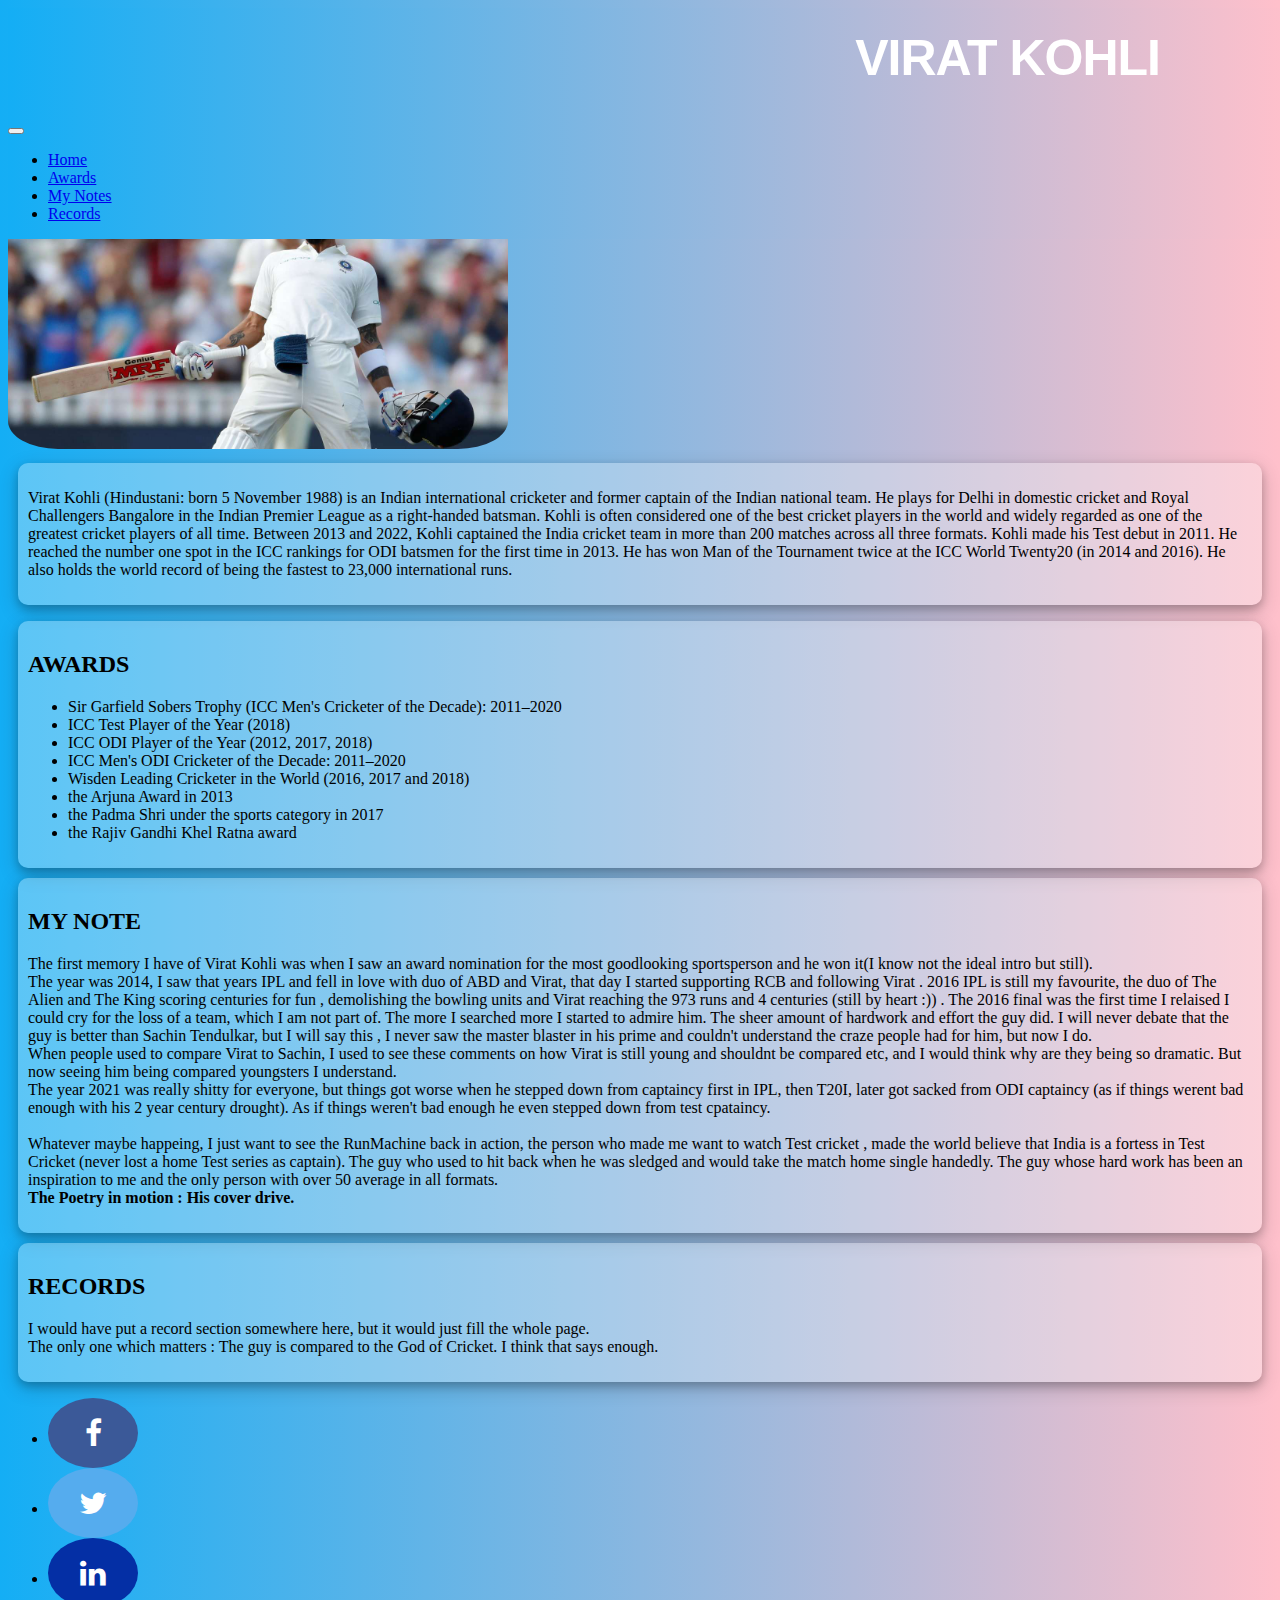
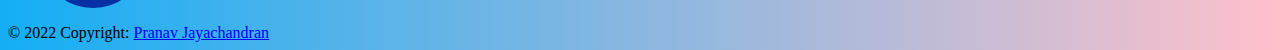
<file: index.html>
<!DOCTYPE html>
<html lang="en">
<head>
    <meta charset="utf-8">
    <meta http-equiv="X-UA-Compatible" content="IE=edge">
    
    
    <link href="https://cdn.jsdelivr.net/npm/bootstrap@5.1.3/dist/css/bootstrap.min.css" rel="stylesheet" integrity="sha384-1BmE4kWBq78iYhFldvKuhfTAU6auU8tT94WrHftjDbrCEXSU1oBoqyl2QvZ6jIW3" crossorigin="anonymous">
    <link rel="stylesheet" href="https://cdnjs.cloudflare.com/ajax/libs/font-awesome/4.7.0/css/font-awesome.min.css">
    <link rel="stylesheet" href="style.css">

    
    <title>TRIBUTE PAGE FOR VIRAT KOHLI</title>
</head>

<body class= "body1">
    <header style="background-image: linear-gradient(to right,rgb(20, 174, 245), pink);">
      <div class="row">
        <div class="col-md-8 col-10 p-20">
          <h1 class="fw-bold "><div class="heading1 ms-auto">VIRAT KOHLI</div></h1><br>
        </div>

        <div class="col-md-4 col-2 my-auto">
          <nav class="navbar navbar-expand-lg navbar-light">
            <div class="container-fluid">
              <button class="navbar-toggler ms-auto" type="button" data-bs-toggle="collapse" data-bs-target="#navbarNav" aria-controls="navbarNav" aria-expanded="false" aria-label="Toggle navigation">
                <span class="navbar-toggler-icon"></span>
              </button>
              <div class="collapse navbar-collapse" id="navbarNav">
                <ul class="navbar-nav ms-auto">
                  <li class="nav-item">
                    <a class="nav-link active" aria-current="page" href="#">Home</a>
                  </li>
                
                  <li class="nav-item">
                    <a class="nav-link active" aria-current="page" href="#awards">Awards</a>
                  </li>
                  <li class="nav-item">
                    <a class="nav-link active" aria-current="page" href="#mynotes">My Notes</a>
                  </li>
                  <li class="nav-item">
                    <a class="nav-link active" aria-current="page" href="#records">Records</a>
                  </li>
                </ul>
              </div>
            </div>
          </nav>
          
        </div>

      </div>

    </header>
    <section>
      <div class="text-center">
      <img src="virat.jpg" class="image1 ">
  </div>
      <div class="container ">
          <div class="jumbotron intro">
              <div class="row">
                <div class="col-md-12 ">
      <p>Virat Kohli (Hindustani: born 5 November 1988) is an Indian international cricketer and former captain of the
          Indian national team. He plays for Delhi in domestic cricket and Royal Challengers Bangalore in the Indian
          Premier League as a right-handed batsman. Kohli is often considered one of the best cricket players in the world
          and widely regarded as one of the greatest cricket players of all time. Between 2013 and 2022, Kohli
          captained the India cricket team in more than 200 matches across all three formats.

          Kohli made his Test debut in 2011. He reached the number one spot in the ICC rankings for ODI batsmen for the
          first time in 2013. He has won Man of the Tournament twice at the ICC World Twenty20 (in 2014 and 2016). He
          also holds the world record of being the fastest to 23,000 international runs.
      </div></div></div>
      </p>
      <div id="awards" class="jumbotron intro">
          <div class="row">
            <div class="col-md-12 ">
      <h2 class="fs-1"><strong>AWARDS</strong></h2>
      <ul>
          <li>Sir Garfield Sobers Trophy (ICC Men's Cricketer of the Decade): 2011–2020</li>
          <li> ICC Test Player of the Year (2018)</li>
          <li> ICC ODI Player of the Year (2012, 2017, 2018) </li>
          <li>ICC Men's ODI Cricketer of the Decade: 2011–2020</li>
          <li>Wisden Leading Cricketer in the World (2016, 2017 and 2018)</li>
          <li>the Arjuna Award in 2013</li>
          <li> the Padma Shri under the sports category in 2017</li>
          <li>the Rajiv Gandhi Khel Ratna award</li>
      </ul>
  </div></div></div>
      <div id="mynotes" class="jumbotron intro">
          <div class="row">
            <div class="col-md-12 ">
      <h2 class="fs-1"><strong>MY NOTE</strong></h2>
      <p>The first memory I have of Virat Kohli was when I saw an award nomination 
          for the most goodlooking sportsperson and he won it(I know not the ideal 
          intro but still). <br>
          The year was 2014, I saw that years IPL and fell in love with duo of ABD and Virat, 
          that day I started supporting RCB and following Virat . 2016 IPL is still my favourite,
          the duo of The Alien and The King scoring centuries for fun , demolishing the bowling units and 
          Virat reaching the 973 runs and 4 centuries (still by heart :)) .
          The 2016 final was the first time I relaised I could cry for the loss of a team, which I am 
          not part of. The more I searched more I started to admire him. The sheer amount of hardwork
          and effort the guy did. I will never debate that 
          the guy is better than Sachin Tendulkar, but I will say this , I never saw the master blaster 
          in his prime and couldn't understand the craze people had for him, but now I do.<br>
          When people used to compare Virat to Sachin, I used to see these comments on how Virat is still
          young and shouldnt be compared etc, and I would think why are they being so dramatic. But now seeing 
          him being compared youngsters I understand.<br>
          The year 2021 was really shitty for everyone, but things got worse when he stepped down from captaincy 
          first in IPL, then T20I, later got sacked from ODI captaincy (as if things werent bad enough with his 2 year
          century drought). As if things weren't bad enough he even stepped down from test cpataincy.  
          <br>
          <br>
          Whatever maybe happeing, I just want to see the RunMachine back in action, the person who made me want to watch
          Test cricket , made the world believe that India is a fortess in Test Cricket (never lost a home Test series as
          captain). The guy who used to hit back when he was sledged and would take the match home single handedly. The guy 
          whose hard work has been an inspiration to me and the only person with over 50 average in all formats. 

          <br>
          <strong>The Poetry in motion : His cover drive.</strong>


      </p>
  </div></div></div>
  <div id="records" class="jumbotron intro">
      <div class="row">
        <div class="col-md-12 ">
      <h2 class="fs-1"><strong>RECORDS</strong></h2>
      <p>
          I would have put a record section somewhere here, but it would just fill the whole page.
          <br>The only one which matters : The guy is compared to the God of Cricket. I think that 
          says enough.
      </p>
  </div></div></div>
</section>
<script src="https://cdn.jsdelivr.net/npm/bootstrap@5.1.3/dist/js/bootstrap.bundle.min.js" integrity="sha384-ka7Sk0Gln4gmtz2MlQnikT1wXgYsOg+OMhuP+IlRH9sENBO0LRn5q+8nbTov4+1p" crossorigin="anonymous"></script>
</body>
<!-- Footer -->
<footer class="page-footer font-small special-color-dark pt-4">

    <!-- Footer Elements -->
    <div class="container">
  
      <!-- Social buttons -->
      <ul class="list-unstyled list-inline text-center">
        <li class="list-inline-item">
          <a class="btn-floating btn-fb mx-1">
            <i class="fa fa-facebook"> </i>
          </a>
        </li>
        <li class="list-inline-item">
          <a class="btn-floating btn-tw mx-1">
            <i class="fa fa-twitter"> </i>
          </a>
        </li>
        <li class="list-inline-item">
          <a class="btn-floating btn-li mx-1">
            <i class="fa fa-linkedin"> </i>
          </a>
        </li>
      </ul>
      <!-- Social buttons -->
  
    </div>
    <!-- Footer Elements -->
  
    <!-- Copyright -->
    <div class="footer-copyright text-center py-3">© 2022 Copyright:
      <a href="https://github.com/PranavJayachandran"> Pranav Jayachandran</a>
    </div>
    <!-- Copyright -->
  
  </footer>
  <!-- Footer -->
  
  </footer>
  <div>
</div>
</html>
</file>
<file: style.css>
.intro
{
   background :   rgba(252, 252, 252, 0.3);
   padding:10px;
   margin:10px;
   border-radius: 10px;
   box-shadow: 0 4px 8px 0 rgba(0, 0, 0, 0.2), 0 6px 20px 0 rgba(0, 0, 0, 0.19)
}
header{
   position: fixed; 
   width:100%;
   z-index: 1;
}
section{
   padding-top: 10em;
}
.body1
{
background-image: linear-gradient(to right,rgb(20, 174, 245), pink);

}
.heading1
{
   font-family: "Arial Black", sans-serif;
   font-size: 50px;
   letter-spacing: -1px;
  

   color: white;
   margin:50px;
   margin-bottom: -10px;
   margin-top:10px;
   text-align: end;
   margin-right: 10%;
}
.fa {
padding: 20px;
font-size: 30px;
width: 50px;
text-align: center;
text-decoration: none;
}

.fa:hover {
opacity: 0.7;
}
.fa-facebook {
background: #3B5998;
color: white;
}
.fa-twitter {
background: #55ACEE;
color: white;
}
.fa-linkedin {
background: #042fa5;
color: white;
}
.fa{
border-radius: 50%;
}
.image1
{
width:500px;
border-radius:10%;
}
</file>
